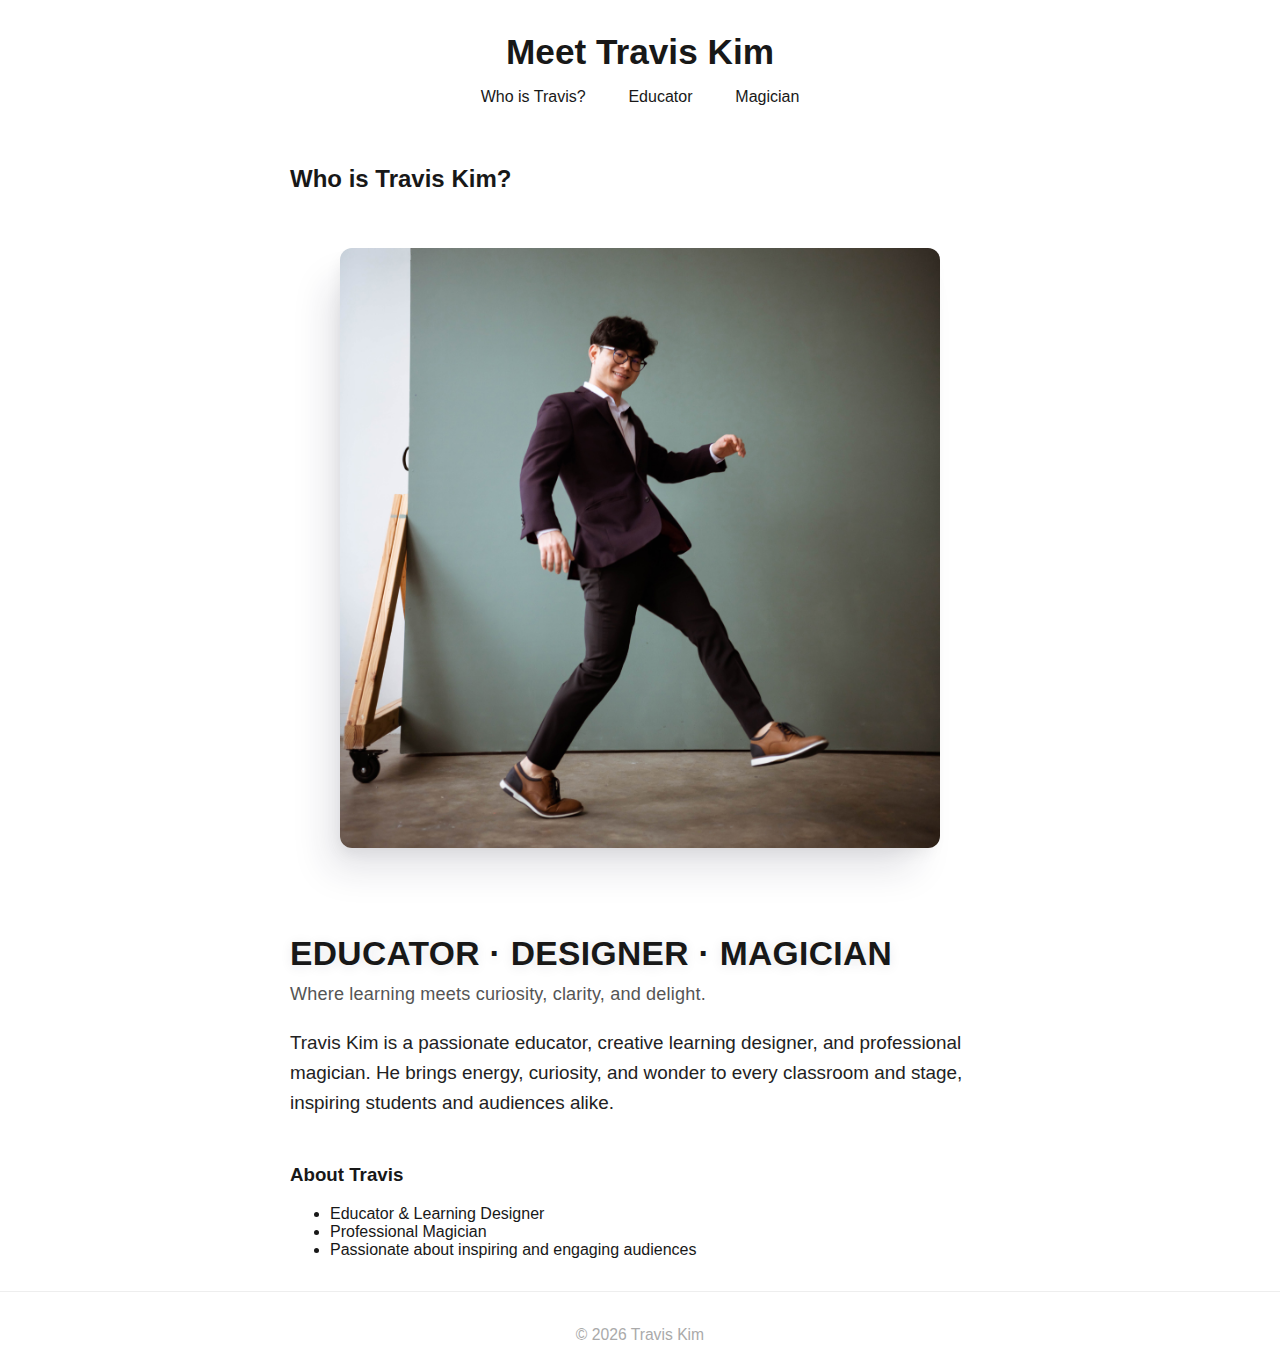
<file: index.html>
<!DOCTYPE html>
<html lang="en">
<head>
    <meta charset="UTF-8">
    <meta name="viewport" content="width=device-width, initial-scale=1.0">
    <title>Who is Travis Kim?</title>
    <link rel="stylesheet" href="style.css">
</head>
<body>
    <header>
        <h1>Meet Travis Kim</h1>
        <nav>
            <a href="index.html">Who is Travis?</a>
            <a href="educator/educator.html">Educator</a>
            <a href="magic/magic.html">Magician</a>
        </nav>
    </header>
    <main>
        <section class="intro">
            <h2>Who is Travis Kim?</h2>
            <div class="bio-container">
                <div class="bio-image-wrapper">
                    <img src="assets/travis jumping in a playful way.jpg" alt="Travis Kim jumping playfully" class="hero-image slide-in">
                </div>
                <div class="bio-text">
                    <div class="bio-title">Educator &middot; Designer &middot; Magician</div>
                                        <div class="bio-subtext">Where learning meets curiosity, clarity, and delight.</div>
                    <p>Travis Kim is a passionate educator, creative learning designer, and professional magician. He brings energy, curiosity, and wonder to every classroom and stage, inspiring students and audiences alike.</p>
                </div>
            </div>
        </section>
        <section class="about">
            <h3>About Travis</h3>
            <ul>
                <li>Educator & Learning Designer</li>
                <li>Professional Magician</li>
                <li>Passionate about inspiring and engaging audiences</li>
            </ul>
        </section>
    </main>
    <footer>
        <p>&copy; 2026 Travis Kim</p>
    </footer>
<script>
// Animate hero image slide-in on page load
window.addEventListener('DOMContentLoaded', function() {
    const hero = document.querySelector('.slide-in');
    if (hero) {
        hero.classList.add('slide-in-animate');
    }
});
</script>
</body>
</html>
</file>
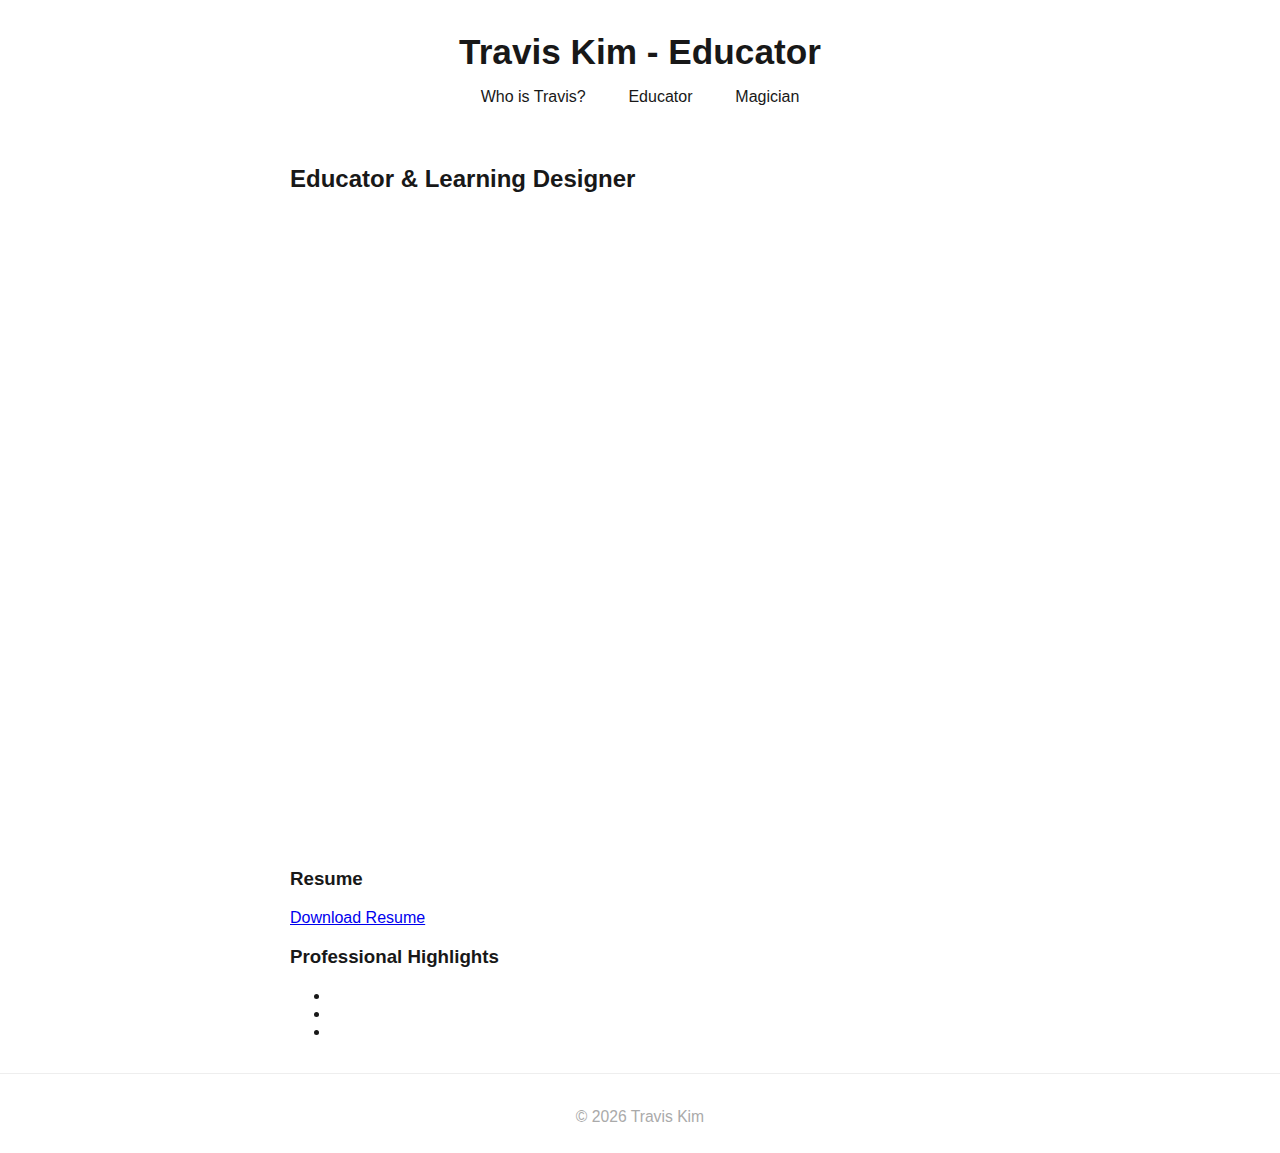
<file: educator/educator.html>
<!DOCTYPE html>
<html lang="en">
<head>
    <meta charset="UTF-8">
    <meta name="viewport" content="width=device-width, initial-scale=1.0">
    <title>Educator - Travis Kim</title>
    <link rel="stylesheet" href="../style.css">
</head>
<body>
    <header>
        <h1>Travis Kim - Educator</h1>
        <nav>
            <a href="../index.html">Who is Travis?</a>
            <a href="../educator/educator.html">Educator</a>
            <a href="../magic/magic.html">Magician</a>
        </nav>
    </header>
    <main>
        <section class="intro">
            <h2>Educator & Learning Designer</h2>
            <p><!-- Add your educator introduction here --></p>
            <img src="../assets/Travis is teaching students math.jpg" alt="Travis teaching students math" class="hero-image">
        </section>
        <section class="resume">
            <h3>Resume</h3>
            <a href="../assets/Travis Kim_Resume.docx" download>Download Resume</a>
        </section>
        <section class="highlights">
            <h3>Professional Highlights</h3>
            <ul>
                <li><!-- Highlight 1 --></li>
                <li><!-- Highlight 2 --></li>
                <li><!-- Highlight 3 --></li>
            </ul>
        </section>
    </main>
    <footer>
        <p>&copy; 2026 Travis Kim</p>
    </footer>
</body>
</html>
</file>
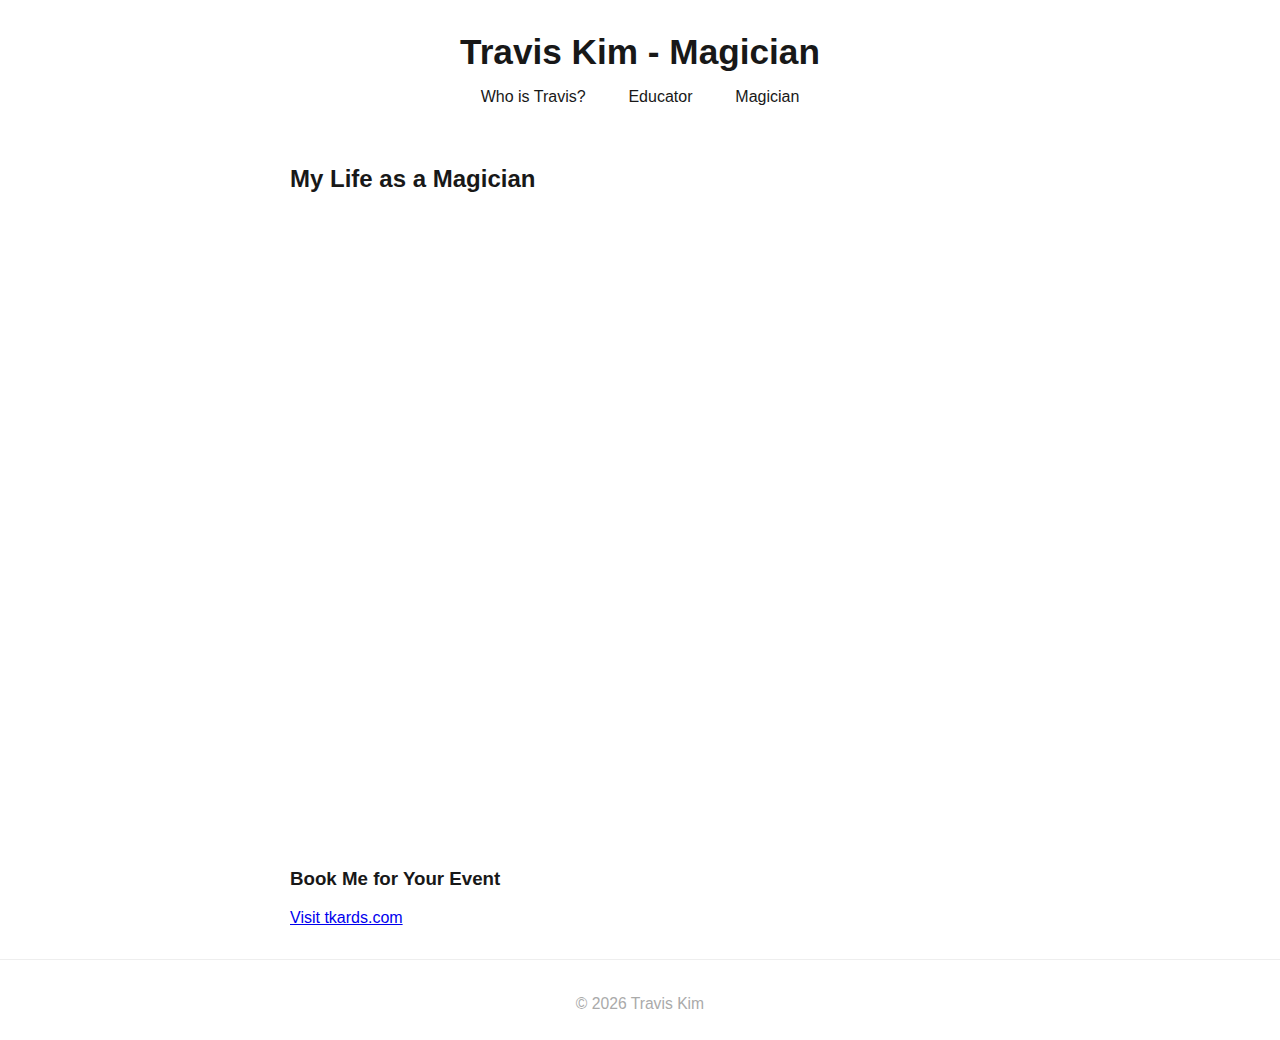
<file: magic/magic.html>
<!DOCTYPE html>
<html lang="en">
<head>
    <meta charset="UTF-8">
    <meta name="viewport" content="width=device-width, initial-scale=1.0">
    <title>Magician Portfolio - TKards</title>
    <link rel="stylesheet" href="../style.css">
</head>
<body>
    <header>
        <h1>Travis Kim - Magician</h1>
        <nav>
            <a href="../index.html">Who is Travis?</a>
            <a href="../educator/educator.html">Educator</a>
            <a href="magic.html">Magician</a>
        </nav>
    </header>
    <main>
        <section class="magic-intro">
            <h2>My Life as a Magician</h2>
            <p><!-- Add your magician story here --></p>
            <img src="../assets/magician headshot.jpg" alt="Magician headshot" class="hero-image">
        </section>
        <section class="booking">
            <h3>Book Me for Your Event</h3>
            <a href="https://tkards.com" target="_blank" rel="noopener">Visit tkards.com</a>
        </section>
    </main>
    <footer>
        <p>&copy; 2026 Travis Kim</p>
    </footer>
</body>
</html>
</file>
<file: style.css>
.bio-subtext {
    font-size: 1.13rem;
    color: #555;
    font-weight: 500;
    margin-bottom: 1.2rem;
    margin-top: -0.7rem;
    letter-spacing: 0.01em;
}
.bio-title {
    font-size: 2.1rem;
    font-weight: 800;
    letter-spacing: 0.01em;
    color: #181818;
    margin-bottom: 1.1rem;
    line-height: 1.1;
    text-shadow: 0 2px 12px rgba(30,30,60,0.10);
    text-transform: uppercase;
    word-break: keep-all;
}
body {
    font-family: 'Segoe UI', Arial, sans-serif;
    margin: 0;
    padding: 0;
    background: #fff;
    color: #181818;
}
header {
    background: #fff;
    color: #181818;
    padding: 2rem 0 1.2rem 0;
    display: flex;
    flex-direction: column;
    align-items: center;
}
header h1 {
    margin: 0 0 0.5rem 0;
    font-size: 2.2rem;
    font-weight: 600;
}
nav {
    margin-top: 0.5rem;
}
nav a {
    color: #181818;
    text-decoration: none;
    margin: 0 1.2rem;
    font-weight: 500;
    transition: color 0.2s;
}
nav a:hover {
    color: #0077ff;
}
main {
    max-width: 700px;
    margin: 2.5rem auto 2rem auto;
    background: #fff;
    padding: 0 1.5rem;
    border-radius: 0;
    box-shadow: none;
}
/* Hero image animation and layout */
.hero-image {
    width: 100%;
    max-width: 600px;
    aspect-ratio: 1 / 1;
    height: auto;
    object-fit: cover;
    object-position: center 68%;
    display: block;
    margin: 2.2rem auto 2.5rem auto;
    border-radius: 12px;
    box-shadow: -18px 28px 38px -8px rgba(30,30,60,0.13), -4px 8px 16px -4px rgba(0,0,0,0.07);
    opacity: 0;
    transform: translateX(-60px);
    transition: opacity 1.6s cubic-bezier(.4,0,.2,1), transform 1.6s cubic-bezier(.4,0,.2,1);
}
.slide-in-animate {
    opacity: 1 !important;
    transform: translateX(0) !important;
}

.bio-container {
    display: flex;
    flex-direction: row;
    align-items: center;
    gap: 2.5rem;
    justify-content: center;
    flex-wrap: wrap;
}
.bio-text {
    flex: 1 1 220px;
    min-width: 180px;
    font-size: 1.18rem;
    line-height: 1.6;
    color: #222;
    padding: 0.5rem 0.5rem 0.5rem 0;
}
.bio-image-wrapper {
    flex: 0 0 auto;
    display: flex;
    align-items: center;
    justify-content: center;
}
}
section {
    margin-bottom: 2.2rem;
}
footer {
    text-align: center;
    padding: 1.2rem 0 0.7rem 0;
    background: #fff;
    color: #aaa;
    font-size: 0.98rem;
    border-top: 1px solid #eee;
    position: static;
}
@media (max-width: 600px) {
    main {
        padding: 0 0.5rem;
    }
    header {
        padding: 1rem 0 0.7rem 0;
    }
    .hero-image {
        max-width: 98vw;
        border-radius: 8px;
    }
    .bio-container {
        flex-direction: column;
        gap: 1.2rem;
    }
    .bio-text {
        font-size: 1.04rem;
        padding: 0 0 0.7rem 0;
    }
}
</file>
